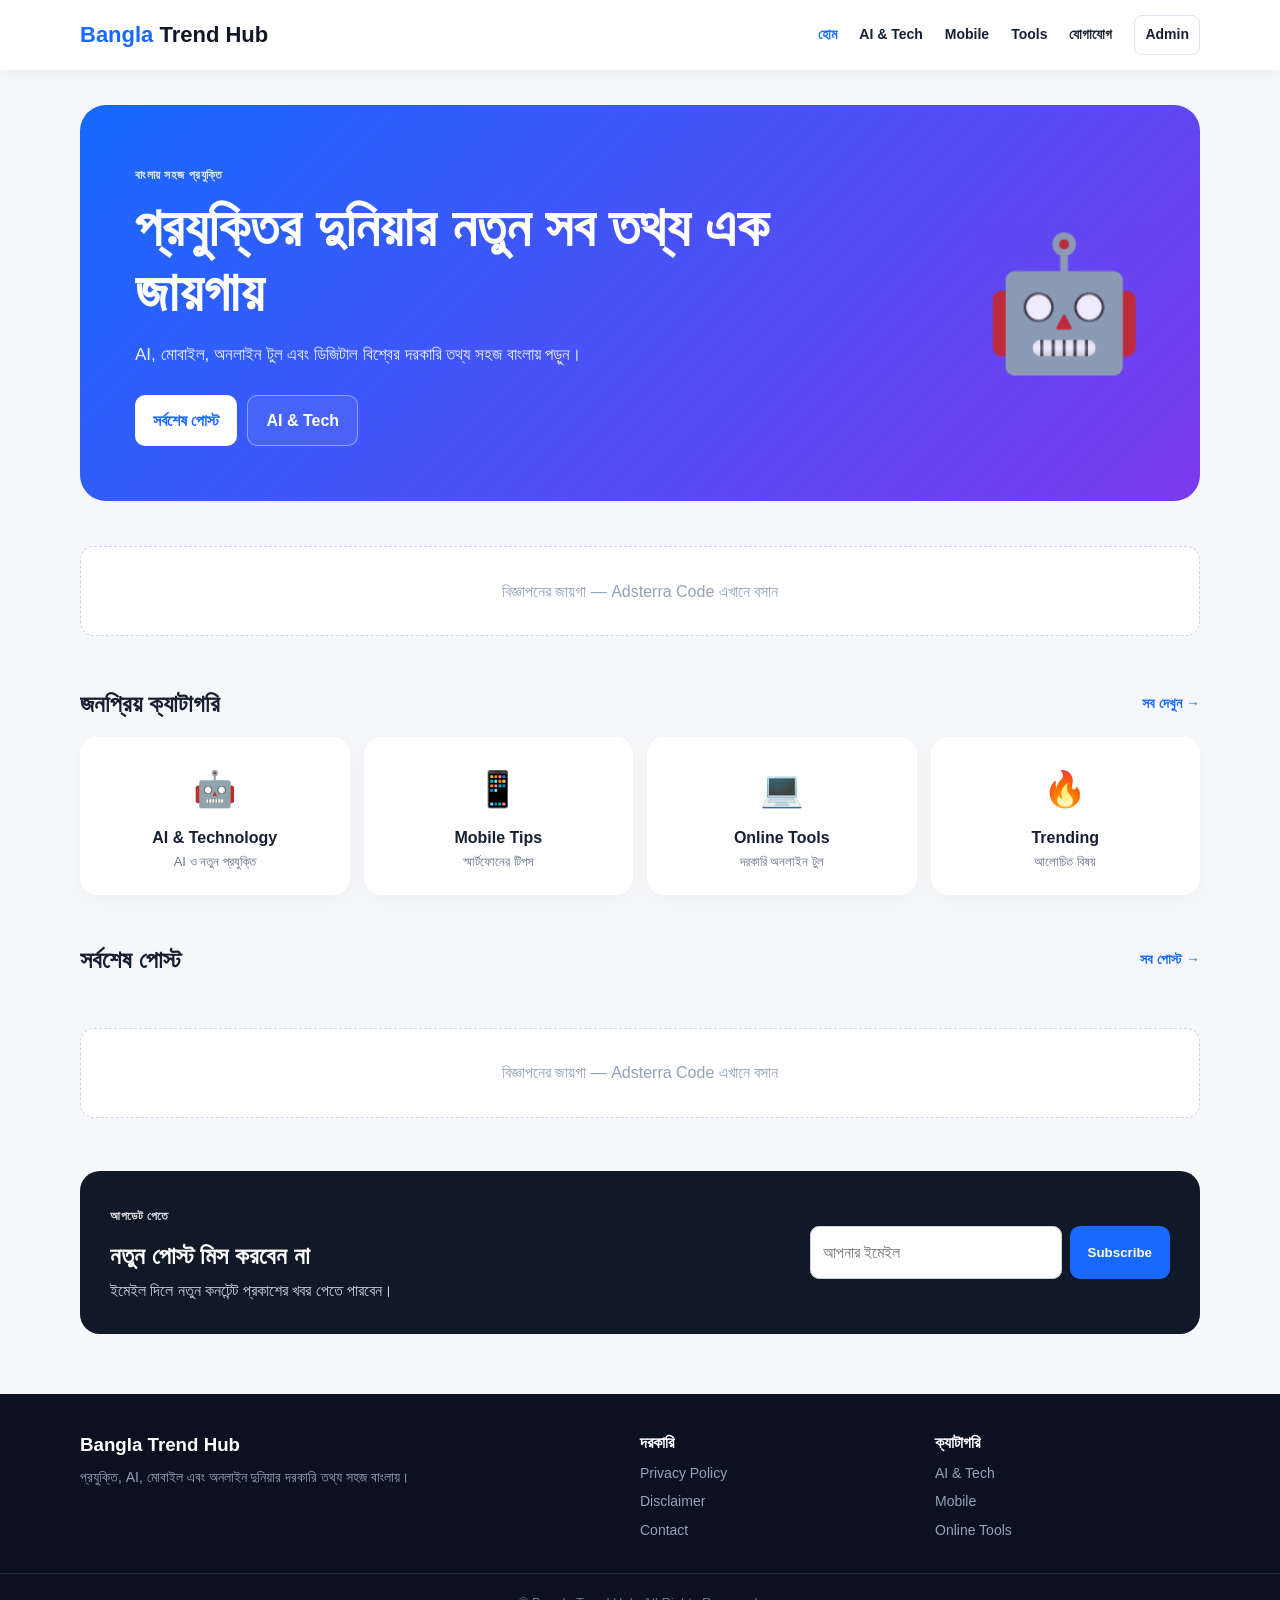
<file: index.html>
<!DOCTYPE html>
<html lang="bn">
<head>
<meta charset="UTF-8">
<meta name="viewport" content="width=device-width, initial-scale=1.0">
<title>Bangla Trend Hub — AI, Tech ও Mobile Tips</title>
<meta name="description" content="AI, প্রযুক্তি, মোবাইল টিপস ও অনলাইন টুল সম্পর্কে বাংলায় সহজ তথ্য।">
<link rel="stylesheet" href="assets/style.css">
</head>
<body>
<header class="site-header">
  <div class="container navbar">
    <a class="logo" href="index.html">Bangla <span>Trend Hub</span></a>
    <button class="menu-btn" aria-label="মেনু">☰</button>
    <nav class="nav">
      <a class="active" href="index.html">হোম</a>
      <a href="category.html?cat=AI%20%26%20Technology">AI & Tech</a>
      <a href="category.html?cat=Mobile%20Tips">Mobile</a>
      <a href="category.html?cat=Online%20Tools">Tools</a>
      <a href="contact.html">যোগাযোগ</a>
      <a class="admin-link" href="admin/login.html">Admin</a>
    </nav>
  </div>
</header>

<main>
<section class="hero">
  <div class="container">
    <div class="hero-box">
      <div>
        <span class="eyebrow">বাংলায় সহজ প্রযুক্তি</span>
        <h1>প্রযুক্তির দুনিয়ার নতুন সব তথ্য এক জায়গায়</h1>
        <p>AI, মোবাইল, অনলাইন টুল এবং ডিজিটাল বিশ্বের দরকারি তথ্য সহজ বাংলায় পড়ুন।</p>
        <div class="hero-actions">
          <a class="btn btn-light" href="#latest">সর্বশেষ পোস্ট</a>
          <a class="btn btn-ghost" href="category.html?cat=AI%20%26%20Technology">AI & Tech</a>
        </div>
      </div>
      <div class="hero-art">🤖</div>
    </div>
  </div>
</section>

<div class="container"><div class="ad-box">বিজ্ঞাপনের জায়গা — Adsterra Code এখানে বসান</div></div>

<section class="section">
<div class="container">
  <div class="section-head"><h2>জনপ্রিয় ক্যাটাগরি</h2><a href="categories.html">সব দেখুন →</a></div>
  <div class="category-grid">
    <a class="category-card" href="category.html?cat=AI%20%26%20Technology"><span>🤖</span><h3>AI & Technology</h3><p>AI ও নতুন প্রযুক্তি</p></a>
    <a class="category-card" href="category.html?cat=Mobile%20Tips"><span>📱</span><h3>Mobile Tips</h3><p>স্মার্টফোনের টিপস</p></a>
    <a class="category-card" href="category.html?cat=Online%20Tools"><span>💻</span><h3>Online Tools</h3><p>দরকারি অনলাইন টুল</p></a>
    <a class="category-card" href="category.html?cat=Trending"><span>🔥</span><h3>Trending</h3><p>আলোচিত বিষয়</p></a>
  </div>
</div>
</section>

<section class="section" id="latest">
<div class="container">
  <div class="section-head"><h2>সর্বশেষ পোস্ট</h2><a href="search.html">সব পোস্ট →</a></div>
  <div id="latestPosts" class="post-grid"></div>
</div>
</section>

<div class="container"><div class="ad-box">বিজ্ঞাপনের জায়গা — Adsterra Code এখানে বসান</div></div>

<section class="section">
<div class="container newsletter">
  <div><span class="eyebrow">আপডেট পেতে</span><h2>নতুন পোস্ট মিস করবেন না</h2><p>ইমেইল দিলে নতুন কনটেন্ট প্রকাশের খবর পেতে পারবেন।</p></div>
  <form id="subscribeForm"><input id="subscribeEmail" type="email" placeholder="আপনার ইমেইল" required><button class="btn btn-primary">Subscribe</button></form>
</div>
</section>
</main>

<footer class="footer">
<div class="container footer-grid">
  <div><h3>Bangla Trend Hub</h3><p>প্রযুক্তি, AI, মোবাইল এবং অনলাইন দুনিয়ার দরকারি তথ্য সহজ বাংলায়।</p></div>
  <div><h4>দরকারি</h4><a href="privacy.html">Privacy Policy</a><a href="disclaimer.html">Disclaimer</a><a href="contact.html">Contact</a></div>
  <div><h4>ক্যাটাগরি</h4><a href="category.html?cat=AI%20%26%20Technology">AI & Tech</a><a href="category.html?cat=Mobile%20Tips">Mobile</a><a href="category.html?cat=Online%20Tools">Online Tools</a></div>
</div>
<div class="copyright">© <span id="year"></span> Bangla Trend Hub. All Rights Reserved.</div>
</footer>
<script src="assets/script.js"></script>
<script>loadLatestPosts("latestPosts", 6);</script>
</body>
</html>
</file>
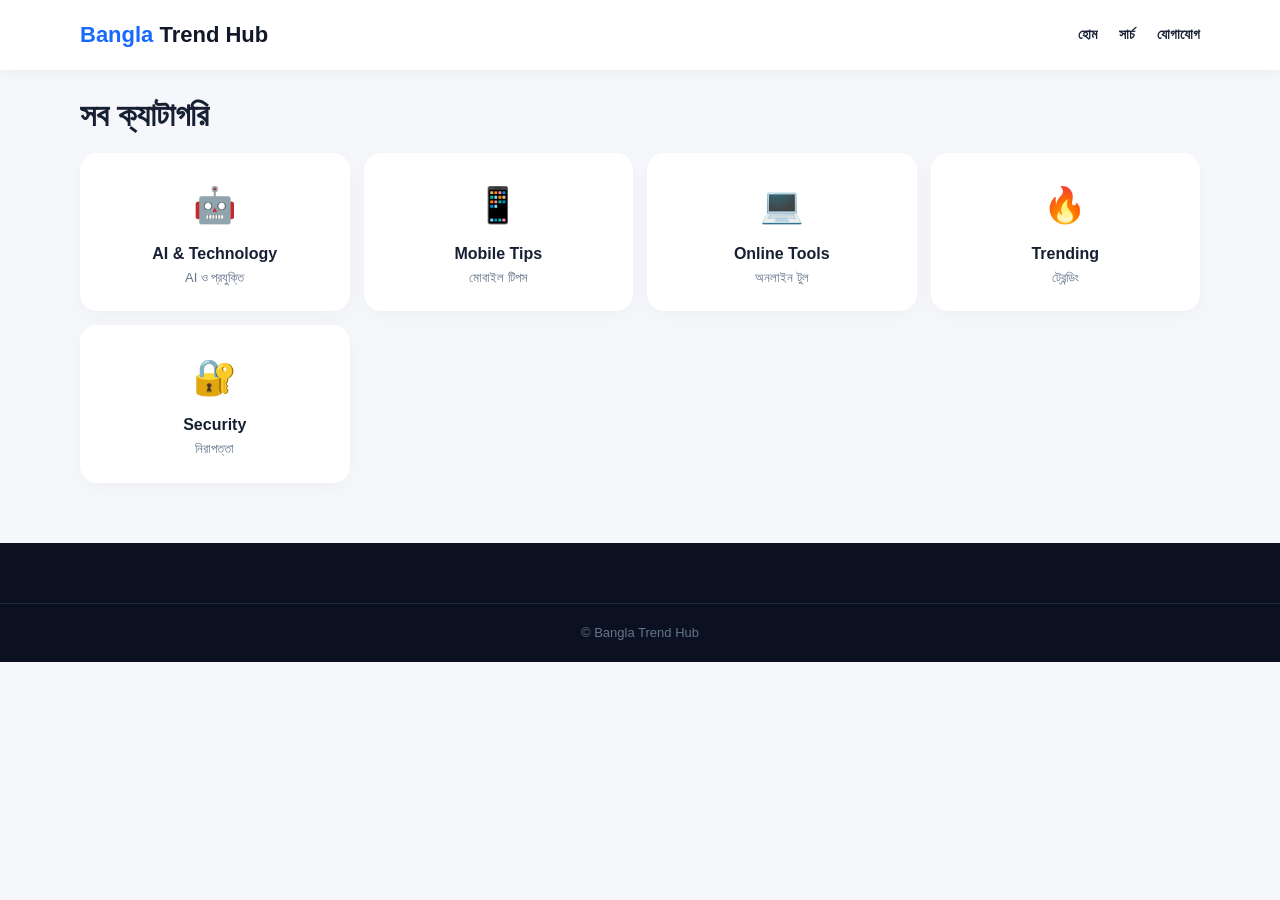
<file: categories.html>
<!DOCTYPE html>
<html lang="bn"><head><meta charset="UTF-8"><meta name="viewport" content="width=device-width, initial-scale=1.0"><title>ক্যাটাগরি — Bangla Trend Hub</title><link rel="stylesheet" href="assets/style.css"></head>
<body><header class="site-header"><div class="container navbar"><a class="logo" href="index.html">Bangla <span>Trend Hub</span></a><button class="menu-btn">☰</button><nav class="nav"><a href="index.html">হোম</a><a href="search.html">সার্চ</a><a href="contact.html">যোগাযোগ</a></nav></div></header>
<main class="section"><div class="container"><div class="section-head"><h1>সব ক্যাটাগরি</h1></div><div class="category-grid">
<a class="category-card" href="category.html?cat=AI%20%26%20Technology"><span>🤖</span><h3>AI & Technology</h3><p>AI ও প্রযুক্তি</p></a>
<a class="category-card" href="category.html?cat=Mobile%20Tips"><span>📱</span><h3>Mobile Tips</h3><p>মোবাইল টিপস</p></a>
<a class="category-card" href="category.html?cat=Online%20Tools"><span>💻</span><h3>Online Tools</h3><p>অনলাইন টুল</p></a>
<a class="category-card" href="category.html?cat=Trending"><span>🔥</span><h3>Trending</h3><p>ট্রেন্ডিং</p></a>
<a class="category-card" href="category.html?cat=Security"><span>🔐</span><h3>Security</h3><p>নিরাপত্তা</p></a>
</div></div></main>
<footer class="footer"><div class="copyright">© <span id="year"></span> Bangla Trend Hub</div></footer><script src="assets/script.js"></script></body></html>
</file>
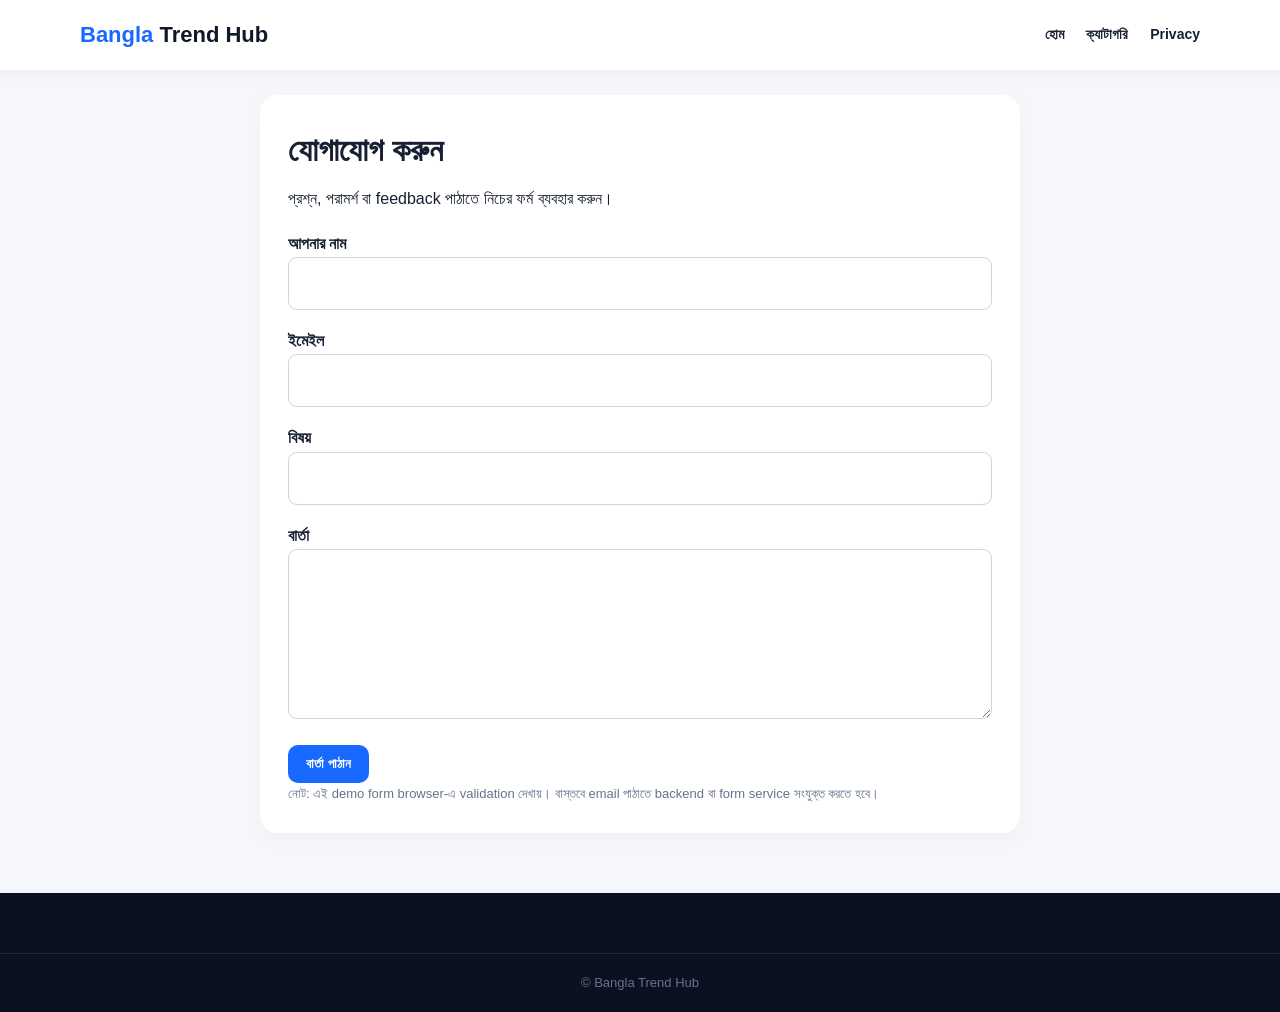
<file: contact.html>
<!DOCTYPE html>
<html lang="bn"><head><meta charset="UTF-8"><meta name="viewport" content="width=device-width, initial-scale=1.0"><title>যোগাযোগ | Bangla Trend Hub</title><link rel="stylesheet" href="assets/style.css"></head>
<body><header class="site-header"><div class="container navbar"><a class="logo" href="index.html">Bangla <span>Trend Hub</span></a><button class="menu-btn">☰</button><nav class="nav"><a href="index.html">হোম</a><a href="categories.html">ক্যাটাগরি</a><a href="privacy.html">Privacy</a></nav></div></header>
<main class="section"><div class="container"><div class="form-card"><h1>যোগাযোগ করুন</h1><p>প্রশ্ন, পরামর্শ বা feedback পাঠাতে নিচের ফর্ম ব্যবহার করুন।</p>
<form id="contactForm"><label>আপনার নাম<input id="name" required></label><label>ইমেইল<input id="email" type="email" required></label><label>বিষয়<input id="subject" required></label><label>বার্তা<textarea id="message" required></textarea></label><button class="btn btn-primary">বার্তা পাঠান</button></form>
<p class="muted">নোট: এই demo form browser-এ validation দেখায়। বাস্তবে email পাঠাতে backend বা form service সংযুক্ত করতে হবে।</p></div></div></main>
<footer class="footer"><div class="copyright">© <span id="year"></span> Bangla Trend Hub</div></footer><script src="assets/script.js"></script></body></html>
</file>
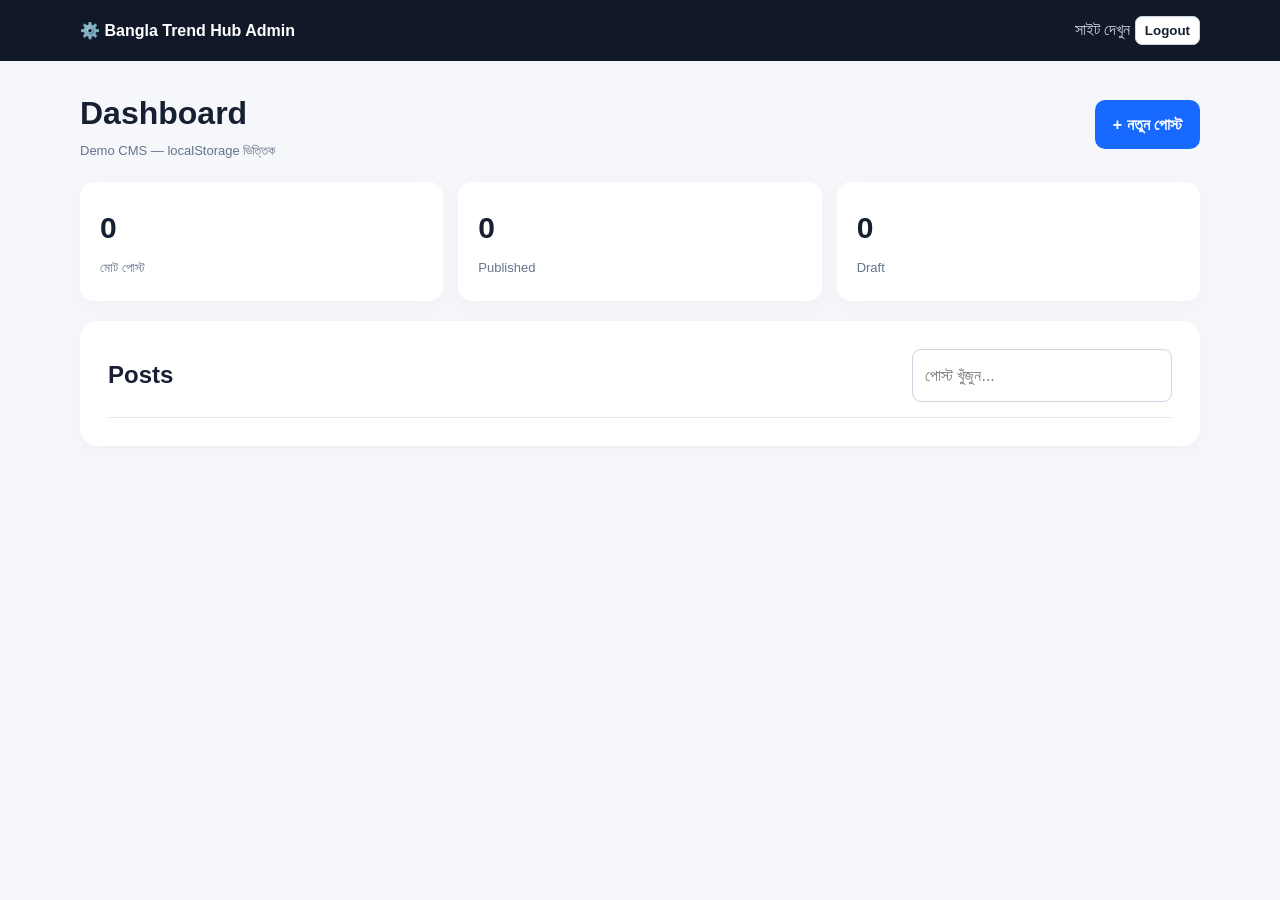
<file: dashboard.html>
<!DOCTYPE html>
<html lang="bn"><head><meta charset="UTF-8"><meta name="viewport" content="width=device-width, initial-scale=1.0"><title>Admin Dashboard</title><link rel="stylesheet" href="../assets/style.css"></head>
<body>
<header class="admin-header"><div class="container admin-bar"><strong>⚙️ Bangla Trend Hub Admin</strong><div><a href="../index.html">সাইট দেখুন</a> <button onclick="logout()" class="small-btn">Logout</button></div></div></header>
<main class="section"><div class="container">
<div class="dashboard-top"><div><h1>Dashboard</h1><p class="muted">Demo CMS — localStorage ভিত্তিক</p></div><a class="btn btn-primary" href="post-editor.html">+ নতুন পোস্ট</a></div>
<div class="stats"><div><strong id="postCount">0</strong><span>মোট পোস্ট</span></div><div><strong id="publishedCount">0</strong><span>Published</span></div><div><strong id="draftCount">0</strong><span>Draft</span></div></div>
<div class="table-card"><div class="table-head"><h2>Posts</h2><input id="adminSearch" placeholder="পোস্ট খুঁজুন..." oninput="renderAdminPosts()"></div><div id="adminPosts"></div></div>
</div></main>
<script src="../assets/script.js"></script><script>
requireAdmin(); renderAdminPosts(); updateStats();
</script></body></html>
</file>
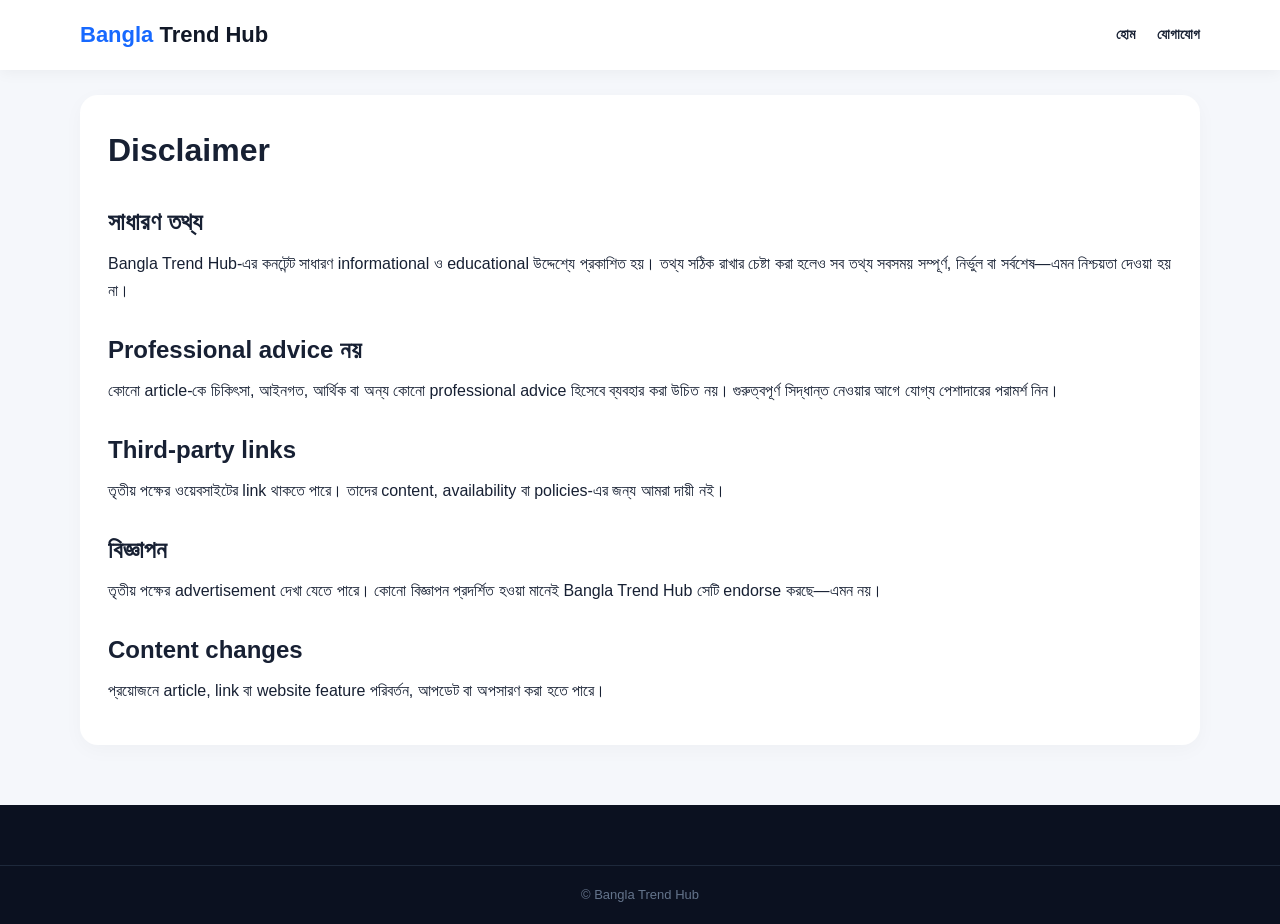
<file: disclaimer.html>
<!DOCTYPE html>
<html lang="bn"><head><meta charset="UTF-8"><meta name="viewport" content="width=device-width, initial-scale=1.0"><title>Disclaimer | Bangla Trend Hub</title><link rel="stylesheet" href="assets/style.css"></head>
<body><header class="site-header"><div class="container navbar"><a class="logo" href="index.html">Bangla <span>Trend Hub</span></a><nav class="nav"><a href="index.html">হোম</a><a href="contact.html">যোগাযোগ</a></nav></div></header>
<main class="section"><div class="container legal"><h1>Disclaimer</h1>
<h2>সাধারণ তথ্য</h2><p>Bangla Trend Hub-এর কনটেন্ট সাধারণ informational ও educational উদ্দেশ্যে প্রকাশিত হয়। তথ্য সঠিক রাখার চেষ্টা করা হলেও সব তথ্য সবসময় সম্পূর্ণ, নির্ভুল বা সর্বশেষ—এমন নিশ্চয়তা দেওয়া হয় না।</p>
<h2>Professional advice নয়</h2><p>কোনো article-কে চিকিৎসা, আইনগত, আর্থিক বা অন্য কোনো professional advice হিসেবে ব্যবহার করা উচিত নয়। গুরুত্বপূর্ণ সিদ্ধান্ত নেওয়ার আগে যোগ্য পেশাদারের পরামর্শ নিন।</p>
<h2>Third-party links</h2><p>তৃতীয় পক্ষের ওয়েবসাইটের link থাকতে পারে। তাদের content, availability বা policies-এর জন্য আমরা দায়ী নই।</p>
<h2>বিজ্ঞাপন</h2><p>তৃতীয় পক্ষের advertisement দেখা যেতে পারে। কোনো বিজ্ঞাপন প্রদর্শিত হওয়া মানেই Bangla Trend Hub সেটি endorse করছে—এমন নয়।</p>
<h2>Content changes</h2><p>প্রয়োজনে article, link বা website feature পরিবর্তন, আপডেট বা অপসারণ করা হতে পারে।</p>
</div></main><footer class="footer"><div class="copyright">© <span id="year"></span> Bangla Trend Hub</div></footer><script src="assets/script.js"></script></body></html>
</file>
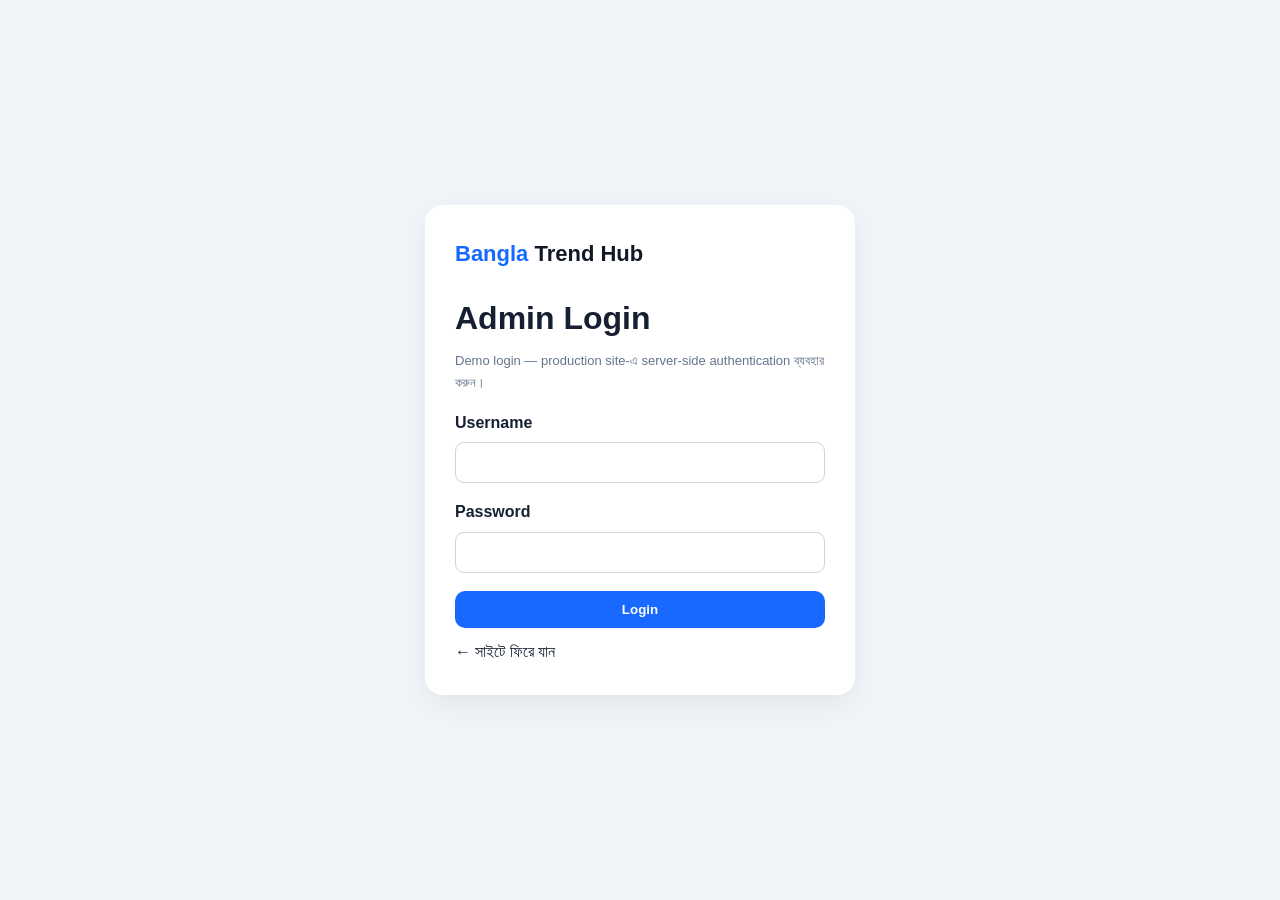
<file: login.html>
<!DOCTYPE html>
<html lang="bn"><head><meta charset="UTF-8"><meta name="viewport" content="width=device-width, initial-scale=1.0"><title>Admin Login</title><link rel="stylesheet" href="../assets/style.css"></head>
<body class="auth-body"><div class="auth-card"><a class="logo" href="../index.html">Bangla <span>Trend Hub</span></a><h1>Admin Login</h1><p class="muted">Demo login — production site-এ server-side authentication ব্যবহার করুন।</p>
<form id="loginForm"><label>Username<input id="username" required autocomplete="username"></label><label>Password<input id="password" type="password" required autocomplete="current-password"></label><button class="btn btn-primary full">Login</button></form><p id="loginMsg" class="error"></p><a href="../index.html">← সাইটে ফিরে যান</a></div>
<script>
document.getElementById("loginForm").addEventListener("submit",e=>{
e.preventDefault();
const u=document.getElementById("username").value.trim(),p=document.getElementById("password").value;
if(u==="admin"&&p==="admin123"){localStorage.setItem("bth_admin","1");location.href="dashboard.html";}
else document.getElementById("loginMsg").textContent="ভুল username বা password। Demo: admin / admin123";
});
</script></body></html>
</file>
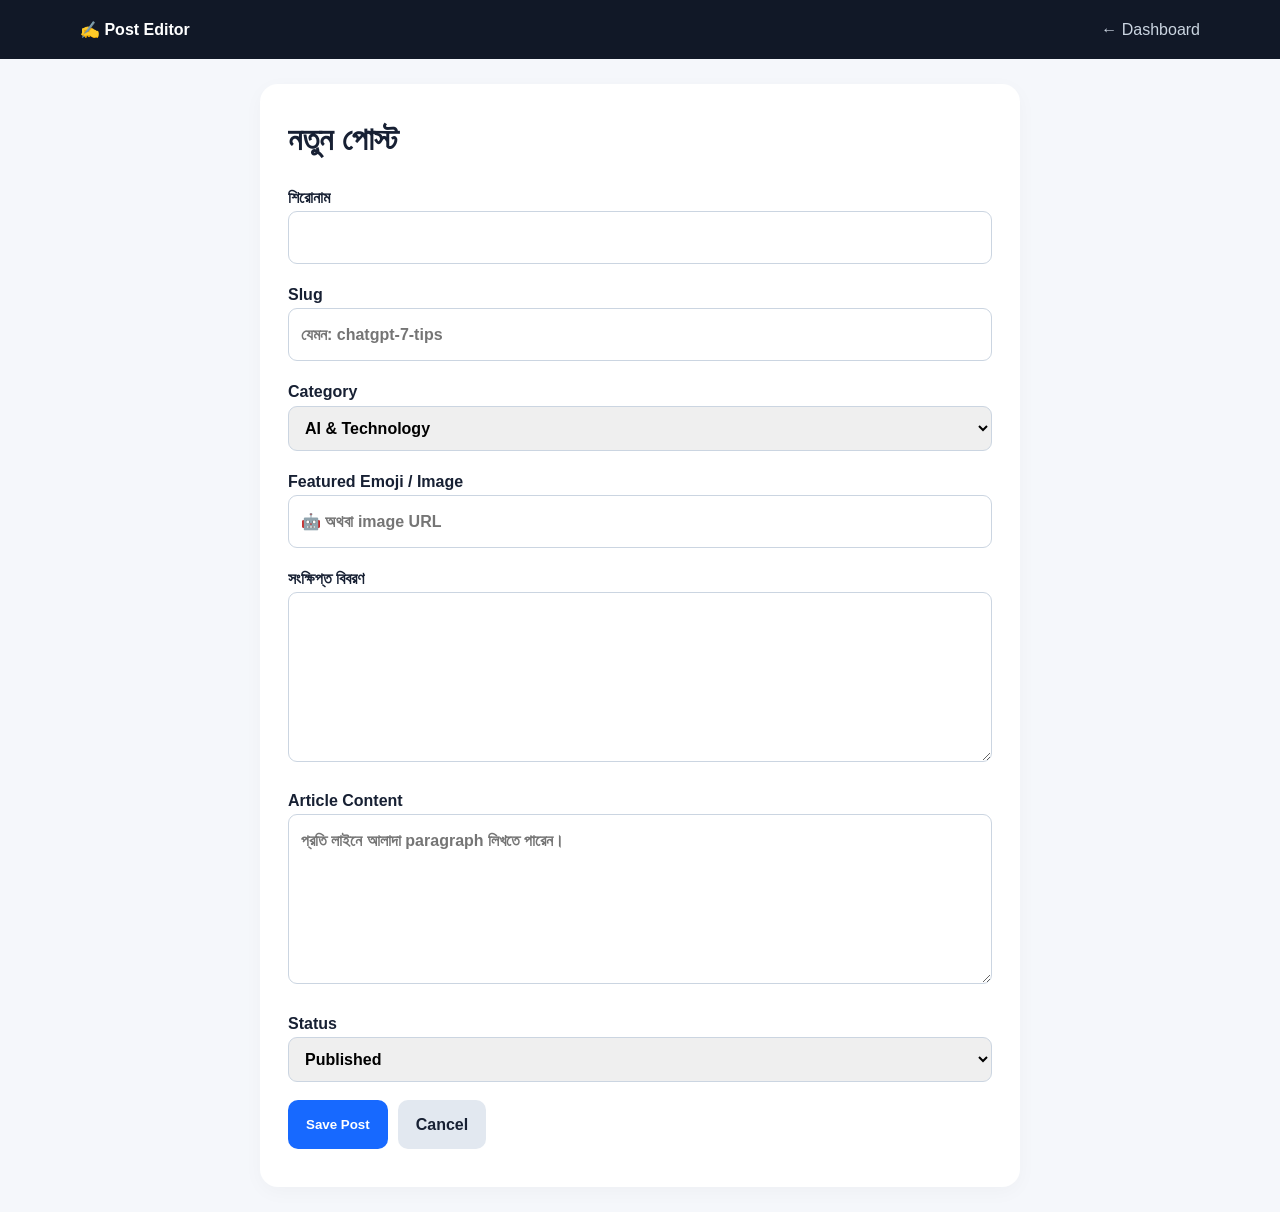
<file: post-editor.html>
<!DOCTYPE html>
<html lang="bn"><head><meta charset="UTF-8"><meta name="viewport" content="width=device-width, initial-scale=1.0"><title>Post Editor</title><link rel="stylesheet" href="../assets/style.css"></head>
<body>
<header class="admin-header"><div class="container admin-bar"><strong>✍️ Post Editor</strong><a href="dashboard.html">← Dashboard</a></div></header>
<main class="section"><div class="container"><div class="form-card">
<h1 id="editorTitle">নতুন পোস্ট</h1>
<form id="postForm">
<label>শিরোনাম<input id="postTitle" required></label>
<label>Slug<input id="postSlug" placeholder="যেমন: chatgpt-7-tips"></label>
<label>Category<select id="postCategory"><option>AI & Technology</option><option>Mobile Tips</option><option>Online Tools</option><option>Trending</option><option>Security</option></select></label>
<label>Featured Emoji / Image<input id="postImage" placeholder="🤖 অথবা image URL"></label>
<label>সংক্ষিপ্ত বিবরণ<textarea id="postExcerpt" required></textarea></label>
<label>Article Content<textarea id="postContent" required placeholder="প্রতি লাইনে আলাদা paragraph লিখতে পারেন।"></textarea></label>
<label>Status<select id="postStatus"><option value="published">Published</option><option value="draft">Draft</option></select></label>
<div class="button-row"><button class="btn btn-primary">Save Post</button><a class="btn btn-secondary" href="dashboard.html">Cancel</a></div>
</form><p id="saveMsg" class="success"></p>
</div></div></main>
<script src="../assets/script.js"></script><script>requireAdmin(); initEditor();</script>
</body></html>
</file>
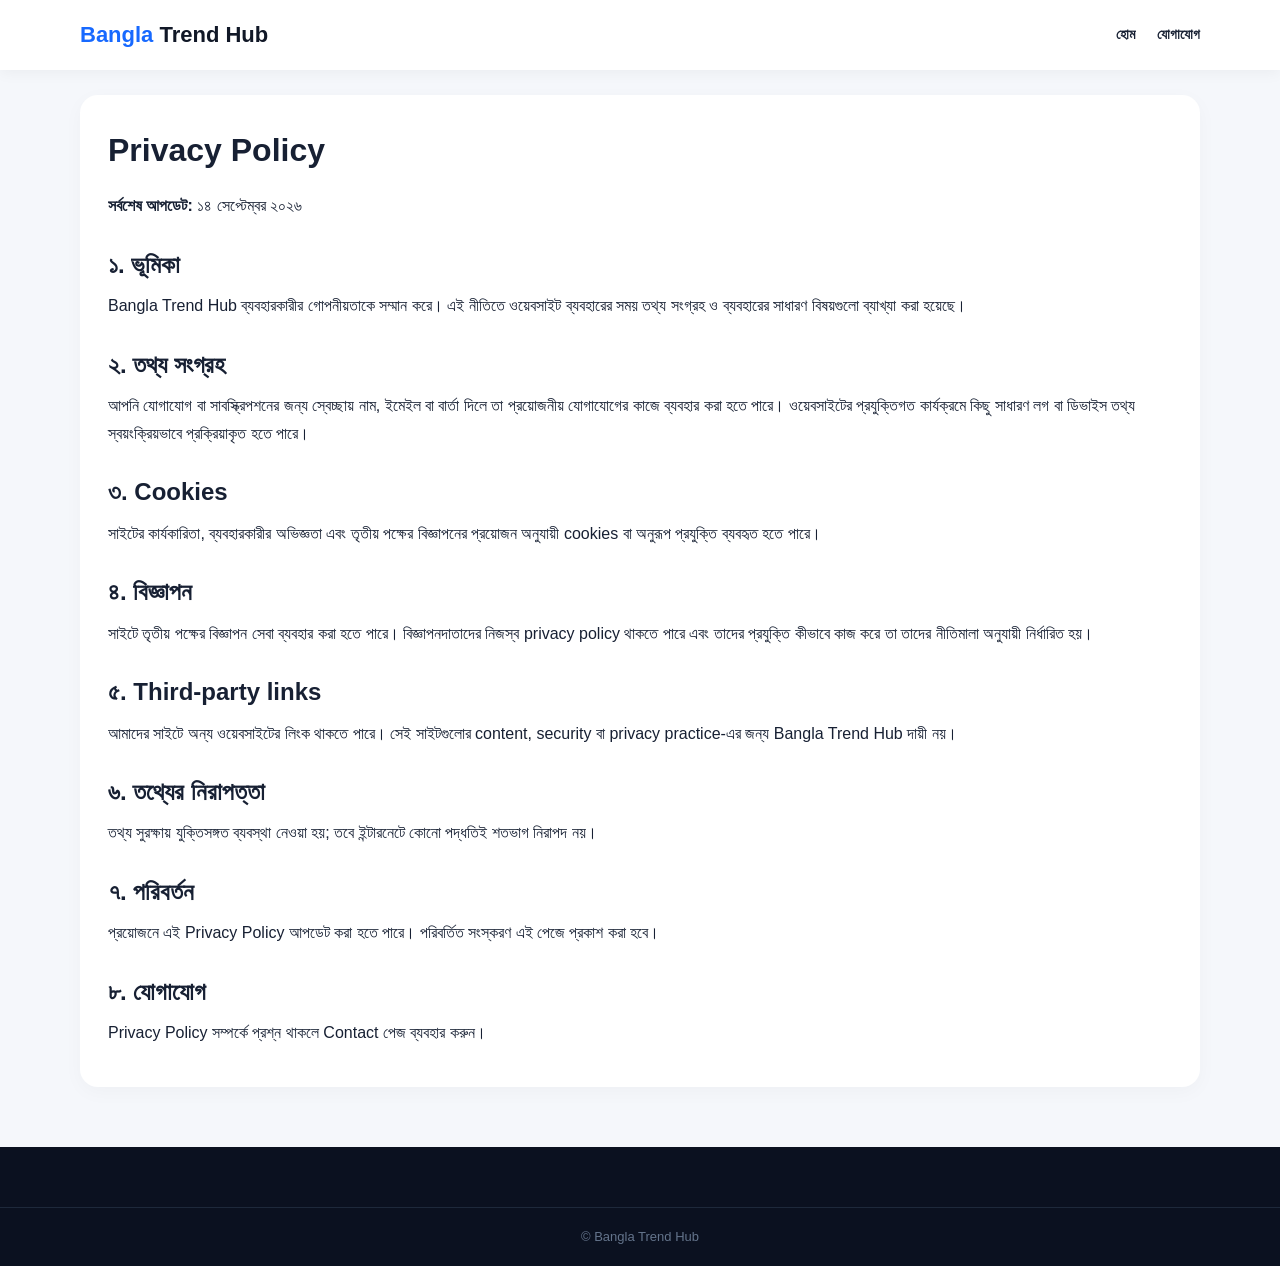
<file: privacy.html>
<!DOCTYPE html>
<html lang="bn"><head><meta charset="UTF-8"><meta name="viewport" content="width=device-width, initial-scale=1.0"><title>Privacy Policy | Bangla Trend Hub</title><link rel="stylesheet" href="assets/style.css"></head>
<body><header class="site-header"><div class="container navbar"><a class="logo" href="index.html">Bangla <span>Trend Hub</span></a><nav class="nav"><a href="index.html">হোম</a><a href="contact.html">যোগাযোগ</a></nav></div></header>
<main class="section"><div class="container legal"><h1>Privacy Policy</h1><p><strong>সর্বশেষ আপডেট:</strong> ১৪ সেপ্টেম্বর ২০২৬</p>
<h2>১. ভূমিকা</h2><p>Bangla Trend Hub ব্যবহারকারীর গোপনীয়তাকে সম্মান করে। এই নীতিতে ওয়েবসাইট ব্যবহারের সময় তথ্য সংগ্রহ ও ব্যবহারের সাধারণ বিষয়গুলো ব্যাখ্যা করা হয়েছে।</p>
<h2>২. তথ্য সংগ্রহ</h2><p>আপনি যোগাযোগ বা সাবস্ক্রিপশনের জন্য স্বেচ্ছায় নাম, ইমেইল বা বার্তা দিলে তা প্রয়োজনীয় যোগাযোগের কাজে ব্যবহার করা হতে পারে। ওয়েবসাইটের প্রযুক্তিগত কার্যক্রমে কিছু সাধারণ লগ বা ডিভাইস তথ্য স্বয়ংক্রিয়ভাবে প্রক্রিয়াকৃত হতে পারে।</p>
<h2>৩. Cookies</h2><p>সাইটের কার্যকারিতা, ব্যবহারকারীর অভিজ্ঞতা এবং তৃতীয় পক্ষের বিজ্ঞাপনের প্রয়োজন অনুযায়ী cookies বা অনুরূপ প্রযুক্তি ব্যবহৃত হতে পারে।</p>
<h2>৪. বিজ্ঞাপন</h2><p>সাইটে তৃতীয় পক্ষের বিজ্ঞাপন সেবা ব্যবহার করা হতে পারে। বিজ্ঞাপনদাতাদের নিজস্ব privacy policy থাকতে পারে এবং তাদের প্রযুক্তি কীভাবে কাজ করে তা তাদের নীতিমালা অনুযায়ী নির্ধারিত হয়।</p>
<h2>৫. Third-party links</h2><p>আমাদের সাইটে অন্য ওয়েবসাইটের লিংক থাকতে পারে। সেই সাইটগুলোর content, security বা privacy practice-এর জন্য Bangla Trend Hub দায়ী নয়।</p>
<h2>৬. তথ্যের নিরাপত্তা</h2><p>তথ্য সুরক্ষায় যুক্তিসঙ্গত ব্যবস্থা নেওয়া হয়; তবে ইন্টারনেটে কোনো পদ্ধতিই শতভাগ নিরাপদ নয়।</p>
<h2>৭. পরিবর্তন</h2><p>প্রয়োজনে এই Privacy Policy আপডেট করা হতে পারে। পরিবর্তিত সংস্করণ এই পেজে প্রকাশ করা হবে।</p>
<h2>৮. যোগাযোগ</h2><p>Privacy Policy সম্পর্কে প্রশ্ন থাকলে <a href="contact.html">Contact</a> পেজ ব্যবহার করুন।</p>
</div></main><footer class="footer"><div class="copyright">© <span id="year"></span> Bangla Trend Hub</div></footer><script src="assets/script.js"></script></body></html>
</file>
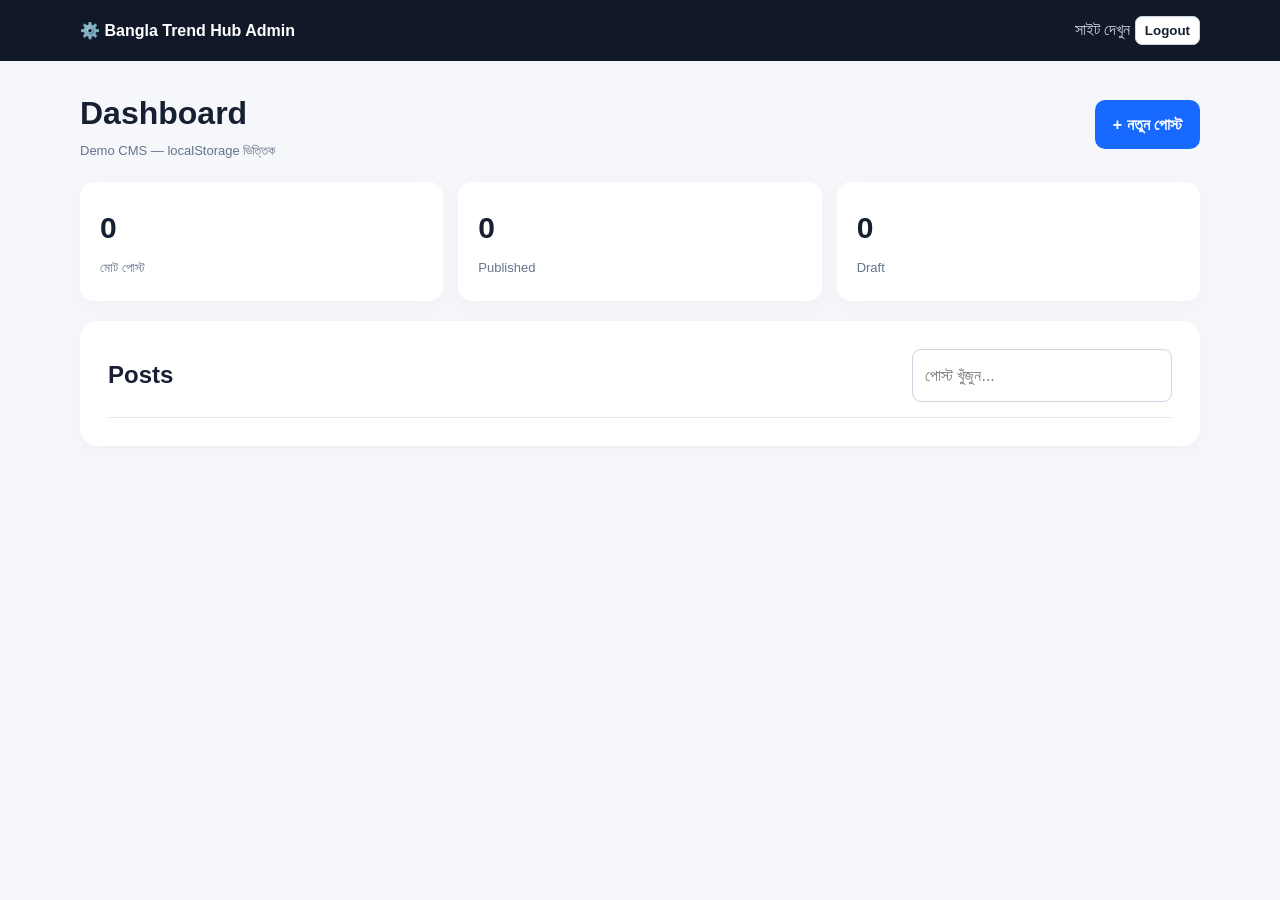
<file: admin/dashboard.html>
<!DOCTYPE html>
<html lang="bn"><head><meta charset="UTF-8"><meta name="viewport" content="width=device-width, initial-scale=1.0"><title>Admin Dashboard</title><link rel="stylesheet" href="../assets/style.css"></head>
<body>
<header class="admin-header"><div class="container admin-bar"><strong>⚙️ Bangla Trend Hub Admin</strong><div><a href="../index.html">সাইট দেখুন</a> <button onclick="logout()" class="small-btn">Logout</button></div></div></header>
<main class="section"><div class="container">
<div class="dashboard-top"><div><h1>Dashboard</h1><p class="muted">Demo CMS — localStorage ভিত্তিক</p></div><a class="btn btn-primary" href="post-editor.html">+ নতুন পোস্ট</a></div>
<div class="stats"><div><strong id="postCount">0</strong><span>মোট পোস্ট</span></div><div><strong id="publishedCount">0</strong><span>Published</span></div><div><strong id="draftCount">0</strong><span>Draft</span></div></div>
<div class="table-card"><div class="table-head"><h2>Posts</h2><input id="adminSearch" placeholder="পোস্ট খুঁজুন..." oninput="renderAdminPosts()"></div><div id="adminPosts"></div></div>
</div></main>
<script src="../assets/script.js"></script><script>
requireAdmin(); renderAdminPosts(); updateStats();
</script></body></html>
</file>
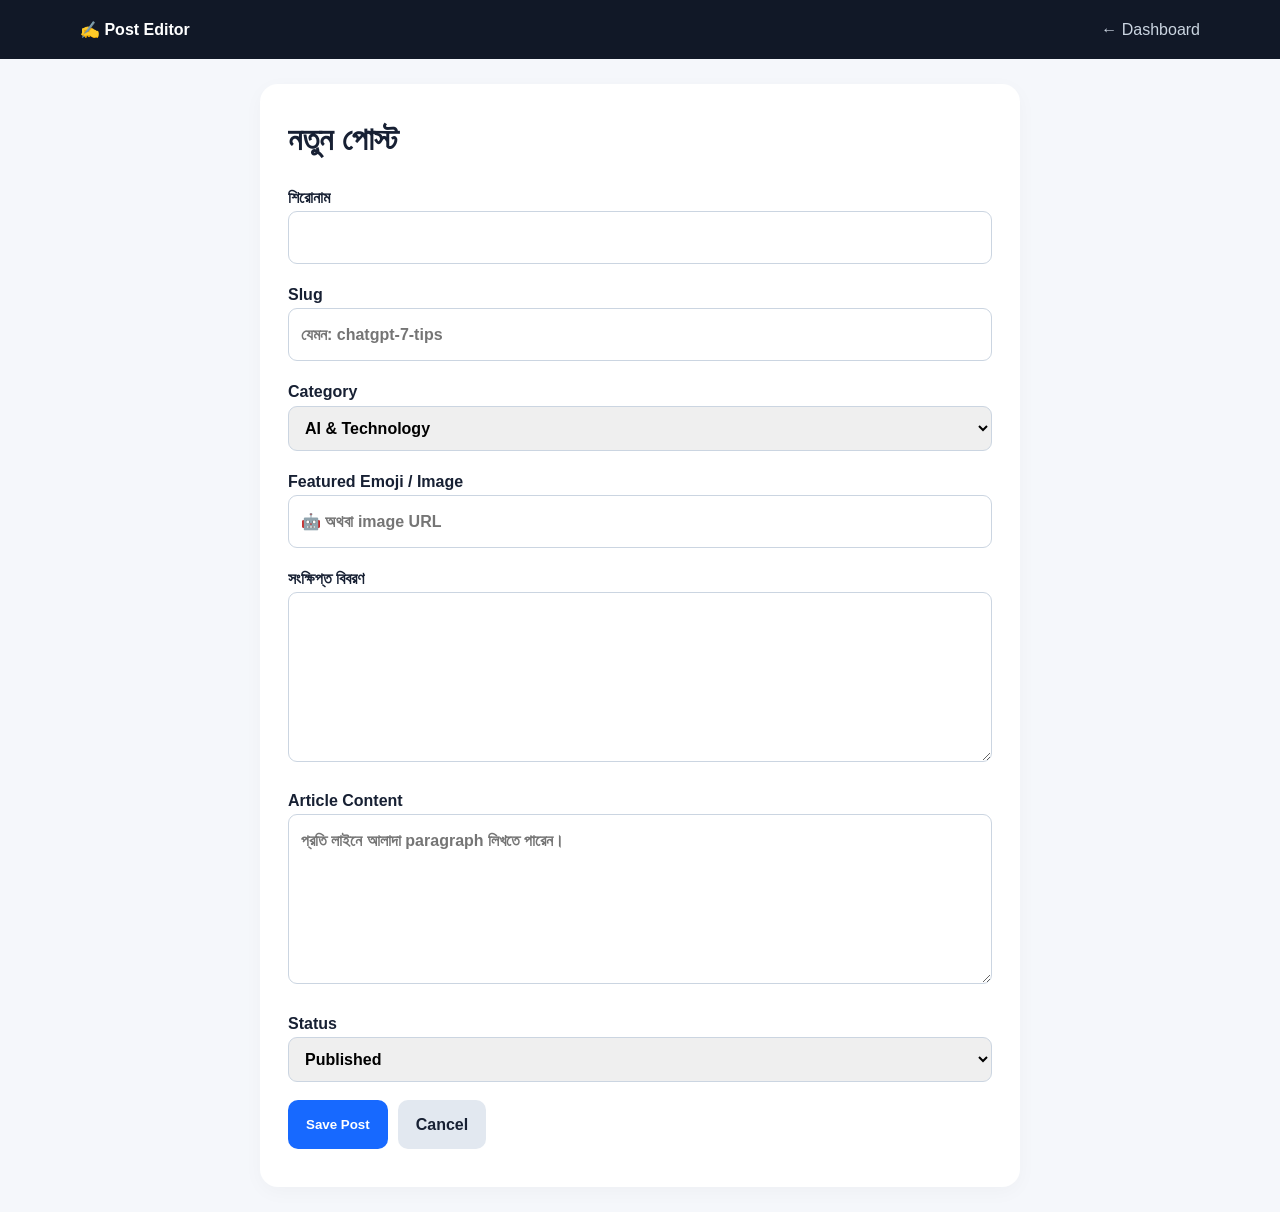
<file: admin/post-editor.html>
<!DOCTYPE html>
<html lang="bn"><head><meta charset="UTF-8"><meta name="viewport" content="width=device-width, initial-scale=1.0"><title>Post Editor</title><link rel="stylesheet" href="../assets/style.css"></head>
<body>
<header class="admin-header"><div class="container admin-bar"><strong>✍️ Post Editor</strong><a href="dashboard.html">← Dashboard</a></div></header>
<main class="section"><div class="container"><div class="form-card">
<h1 id="editorTitle">নতুন পোস্ট</h1>
<form id="postForm">
<label>শিরোনাম<input id="postTitle" required></label>
<label>Slug<input id="postSlug" placeholder="যেমন: chatgpt-7-tips"></label>
<label>Category<select id="postCategory"><option>AI & Technology</option><option>Mobile Tips</option><option>Online Tools</option><option>Trending</option><option>Security</option></select></label>
<label>Featured Emoji / Image<input id="postImage" placeholder="🤖 অথবা image URL"></label>
<label>সংক্ষিপ্ত বিবরণ<textarea id="postExcerpt" required></textarea></label>
<label>Article Content<textarea id="postContent" required placeholder="প্রতি লাইনে আলাদা paragraph লিখতে পারেন।"></textarea></label>
<label>Status<select id="postStatus"><option value="published">Published</option><option value="draft">Draft</option></select></label>
<div class="button-row"><button class="btn btn-primary">Save Post</button><a class="btn btn-secondary" href="dashboard.html">Cancel</a></div>
</form><p id="saveMsg" class="success"></p>
</div></div></main>
<script src="../assets/script.js"></script><script>requireAdmin(); initEditor();</script>
</body></html>
</file>
<file: assets/style.css>
*{box-sizing:border-box;margin:0;padding:0}html{scroll-behavior:smooth}body{font-family:Arial,"Noto Sans Bengali",sans-serif;background:#f5f7fb;color:#172033;line-height:1.7}a{text-decoration:none;color:inherit}.container{width:min(1120px,92%);margin:auto}.site-header{background:#fff;position:sticky;top:0;z-index:50;box-shadow:0 2px 15px #0000000d}.navbar{min-height:70px;display:flex;align-items:center;justify-content:space-between}.logo{font-size:22px;font-weight:800;color:#1769ff}.logo span{color:#111827}.nav{display:flex;gap:22px;align-items:center}.nav a{font-weight:700;font-size:14px}.nav a:hover,.nav .active{color:#1769ff}.admin-link{border:1px solid #dbe3ef;padding:7px 10px;border-radius:8px}.menu-btn{display:none;border:0;background:#1769ff;color:#fff;border-radius:9px;padding:8px 11px;font-size:20px}.hero{padding:35px 0}.hero-box{min-height:360px;border-radius:26px;padding:55px;background:linear-gradient(135deg,#1769ff,#7c3aed);color:#fff;display:flex;align-items:center;justify-content:space-between;overflow:hidden}.eyebrow{display:inline-block;font-size:12px;font-weight:800;letter-spacing:.5px;text-transform:uppercase;margin-bottom:10px;opacity:.85}.hero h1{font-size:clamp(32px,6vw,55px);line-height:1.18;max-width:720px;margin-bottom:16px}.hero p{max-width:650px;color:#eef2ff;font-size:17px}.hero-art{font-size:130px;opacity:.9}.hero-actions{display:flex;gap:10px;margin-top:25px}.btn{display:inline-flex;align-items:center;justify-content:center;border:0;border-radius:10px;padding:11px 18px;font-weight:800;cursor:pointer}.btn-primary{background:#1769ff;color:#fff}.btn-light{background:#fff;color:#1769ff}.btn-ghost{border:1px solid #ffffff66;color:#fff;background:#ffffff12}.btn-secondary{background:#e2e8f0}.full{width:100%}.ad-box{min-height:90px;border:1px dashed #cbd5e1;background:#fff;border-radius:14px;display:flex;align-items:center;justify-content:center;color:#94a3b8;margin:10px 0 28px}.section{padding:25px 0}.section-head{display:flex;align-items:center;justify-content:space-between;margin-bottom:18px}.section-head h1,.section-head h2{line-height:1.25}.section-head a{color:#1769ff;font-weight:800;font-size:14px}.category-grid{display:grid;grid-template-columns:repeat(4,1fr);gap:14px}.category-card{background:#fff;border-radius:17px;padding:22px 15px;text-align:center;box-shadow:0 5px 20px #00000008;transition:.2s}.category-card:hover,.post-card:hover{transform:translateY(-4px)}.category-card span{font-size:35px}.category-card h3{font-size:16px;margin-top:5px}.category-card p,.muted{font-size:13px;color:#64748b}.post-grid{display:grid;grid-template-columns:repeat(3,1fr);gap:18px}.post-card{background:#fff;border-radius:18px;overflow:hidden;box-shadow:0 5px 20px #00000009;transition:.2s}.post-image{height:185px;background:linear-gradient(135deg,#dbeafe,#ede9fe);display:flex;align-items:center;justify-content:center;font-size:70px;overflow:hidden}.post-image img,.article-cover img{width:100%;height:100%;object-fit:cover}.post-body{padding:18px}.tag{display:inline-block;background:#eaf2ff;color:#1769ff;border-radius:6px;padding:3px 8px;font-size:11px;font-weight:800}.post-body h3{font-size:19px;line-height:1.4;margin:8px 0}.post-body p{color:#64748b;font-size:14px}.read-more{display:inline-block;margin-top:10px;color:#1769ff;font-weight:800;font-size:14px}.newsletter{background:#111827;color:#fff;border-radius:20px;padding:30px;display:flex;align-items:center;justify-content:space-between;gap:20px}.newsletter p{color:#cbd5e1}.newsletter form{display:flex;gap:8px;min-width:360px}.newsletter input,.search-box input,.form-card input,.form-card select,.form-card textarea,.table-head input{width:100%;padding:12px;border:1px solid #cbd5e1;border-radius:9px;outline:none;font:inherit}.footer{background:#0b1120;color:#fff;margin-top:35px;padding:35px 0 18px}.footer-grid{display:grid;grid-template-columns:2fr 1fr 1fr;gap:30px}.footer p,.footer a{color:#94a3b8;font-size:14px;display:block;margin:5px 0}.copyright{text-align:center;border-top:1px solid #1e293b;margin-top:25px;padding-top:18px;color:#64748b;font-size:13px}.article-layout{display:grid;grid-template-columns:2fr 1fr;gap:25px}.article-main,.sidebar-card,.form-card,.legal,.table-card{background:#fff;border-radius:18px;padding:28px;box-shadow:0 5px 20px #00000008}.article-main h1{font-size:clamp(30px,5vw,48px);line-height:1.25;margin:12px 0}.article-meta{color:#64748b;font-size:13px;margin-bottom:20px}.article-cover{height:300px;border-radius:15px;background:linear-gradient(135deg,#dbeafe,#ede9fe);display:flex;align-items:center;justify-content:center;font-size:100px;overflow:hidden;margin-bottom:22px}.article-main .lead{font-size:18px;font-weight:600}.article-main p{margin:0 0 16px}.article-main h2{margin:25px 0 8px}.article-layout aside{display:grid;gap:18px;height:max-content}.sidebar-card h3{margin-bottom:10px}.sidebar-card a{display:block;border-bottom:1px solid #e2e8f0;padding:9px 0;font-size:14px}.share-box{border-top:1px solid #e2e8f0;padding-top:20px;margin-top:25px}.legal h1{margin-bottom:15px}.legal h2{margin-top:25px;margin-bottom:7px}.legal p{margin-bottom:12px}.form-card{max-width:760px;margin:auto}.form-card h1{margin-bottom:8px}.form-card label{display:block;font-weight:800;margin-top:17px}.form-card textarea{min-height:170px;resize:vertical}.form-card .btn{margin-top:18px}.search-box{background:#fff;padding:15px;border-radius:14px;display:flex;gap:8px;margin-bottom:25px}.auth-body{min-height:100vh;display:grid;place-items:center;background:#f1f5f9;padding:20px}.auth-card{width:min(430px,100%);background:#fff;border-radius:18px;padding:30px;box-shadow:0 10px 30px #00000010}.auth-card h1{margin:18px 0 5px}.auth-card label{display:block;font-weight:800;margin-top:15px}.auth-card input{width:100%;padding:12px;border:1px solid #cbd5e1;border-radius:9px;margin-top:6px}.auth-card .btn{margin-top:18px}.error{color:#dc2626;margin-top:10px;font-size:13px}.success{color:#15803d;margin-top:10px}.admin-header{background:#111827;color:#fff;padding:16px 0}.admin-bar{display:flex;justify-content:space-between;align-items:center}.admin-bar a{color:#cbd5e1}.small-btn{border:1px solid #cbd5e1;background:#fff;color:#172033;padding:6px 9px;border-radius:7px;cursor:pointer;font-weight:700}.danger{color:#b91c1c}.dashboard-top{display:flex;justify-content:space-between;align-items:center;margin-bottom:20px}.stats{display:grid;grid-template-columns:repeat(3,1fr);gap:15px;margin-bottom:20px}.stats>div{background:#fff;border-radius:14px;padding:20px;box-shadow:0 5px 20px #00000008}.stats strong{display:block;font-size:30px}.stats span{color:#64748b;font-size:13px}.table-head{display:flex;justify-content:space-between;gap:15px;align-items:center;padding-bottom:15px;border-bottom:1px solid #e2e8f0}.table-head input{max-width:260px}.admin-row{display:flex;justify-content:space-between;align-items:center;gap:15px;padding:15px 0;border-bottom:1px solid #e2e8f0}.admin-row small{display:block;color:#64748b;margin-top:3px}.row-actions{display:flex;gap:6px}.button-row{display:flex;gap:10px}.button-row .btn{text-align:center}
@media(max-width:800px){.menu-btn{display:block}.nav{display:none;position:absolute;top:70px;left:0;right:0;background:#fff;padding:15px 4%;flex-direction:column;align-items:flex-start;box-shadow:0 8px 20px #0000000d}.nav.open{display:flex}.hero-box{padding:35px 25px}.hero-art{display:none}.category-grid{grid-template-columns:repeat(2,1fr)}.post-grid{grid-template-columns:repeat(2,1fr)}.article-layout{grid-template-columns:1fr}.newsletter{display:block}.newsletter form{min-width:0;margin-top:18px}.footer-grid{grid-template-columns:1fr 1fr}.table-head{align-items:stretch;flex-direction:column}.table-head input{max-width:none}}
@media(max-width:520px){.container{width:94%}.hero{padding:20px 0}.hero-box{border-radius:20px}.hero h1{font-size:32px}.category-grid,.post-grid,.stats,.footer-grid{grid-template-columns:1fr}.post-image{height:170px}.newsletter form{flex-direction:column}.newsletter .btn{width:100%}.article-main{padding:20px}.article-cover{height:220px}.admin-row{align-items:flex-start;flex-direction:column}.row-actions{width:100%;flex-wrap:wrap}.dashboard-top{align-items:flex-start;gap:10px;flex-direction:column}}
</file>
